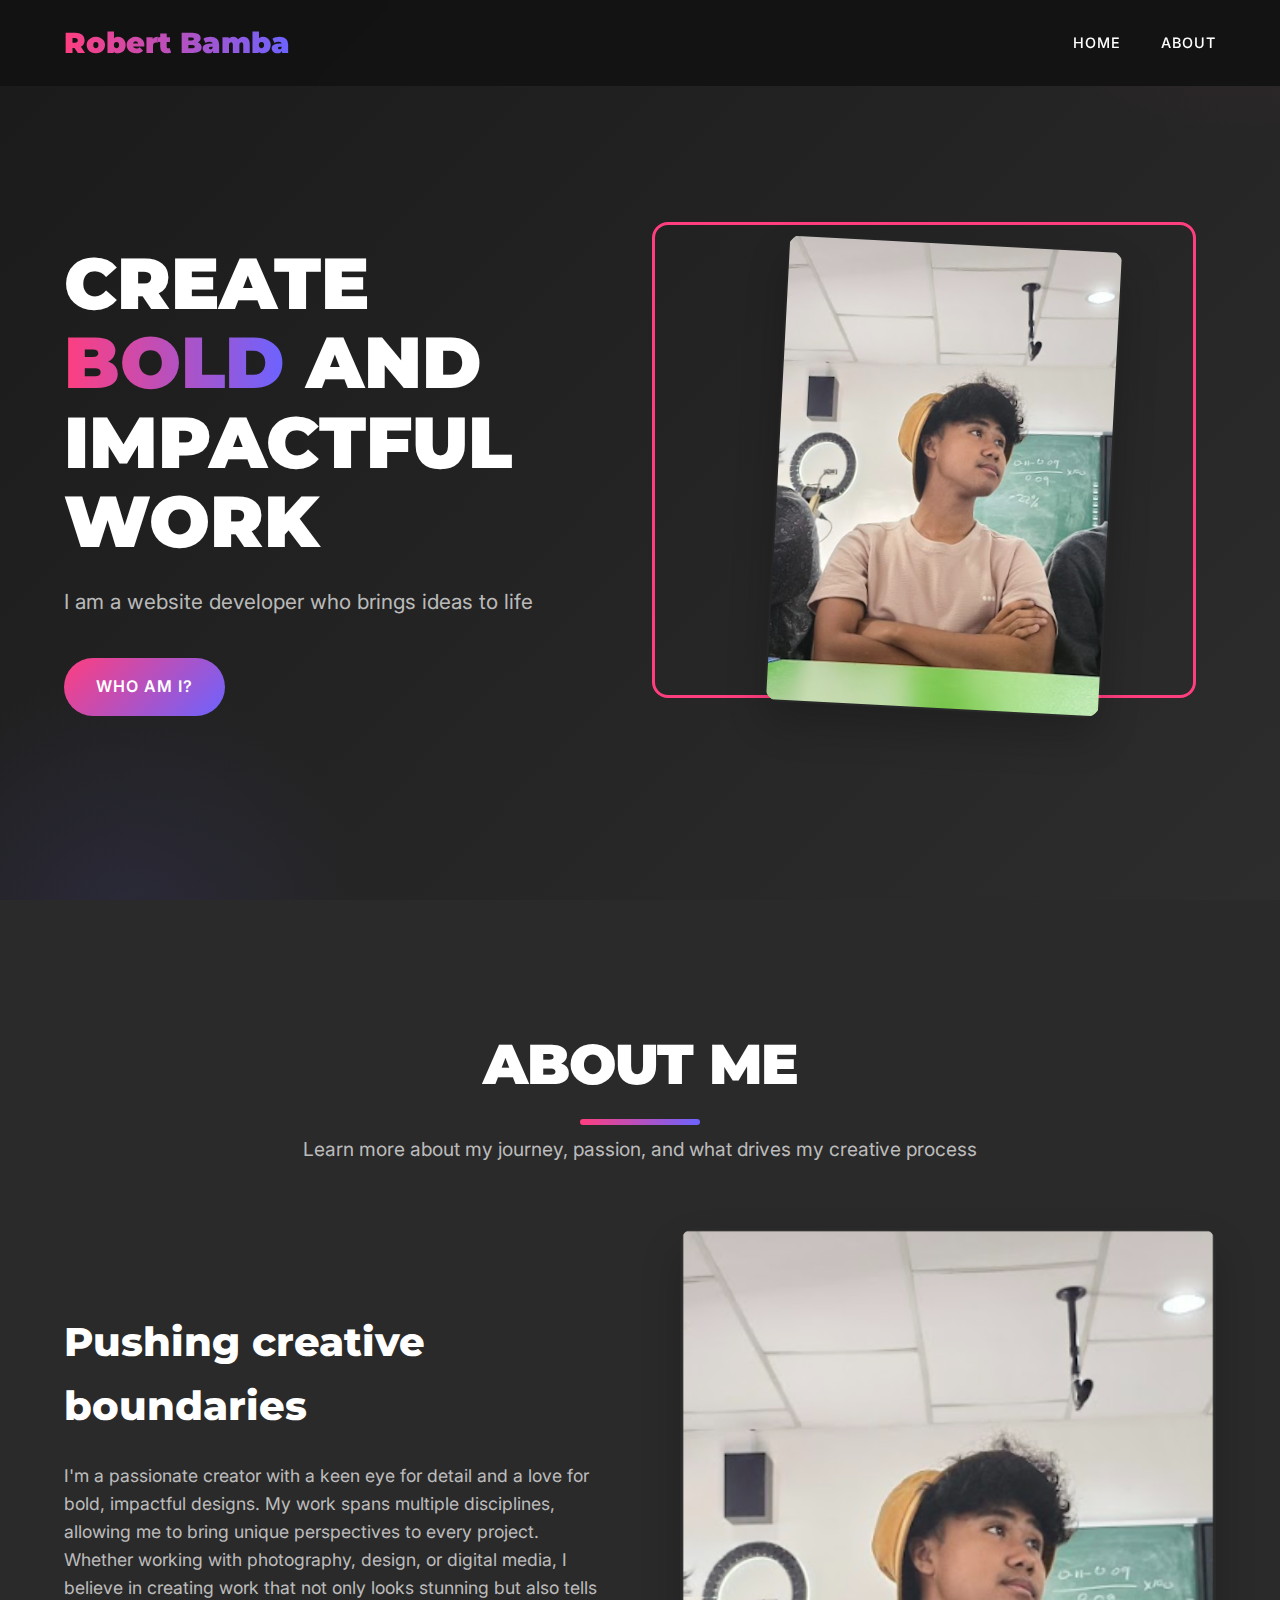
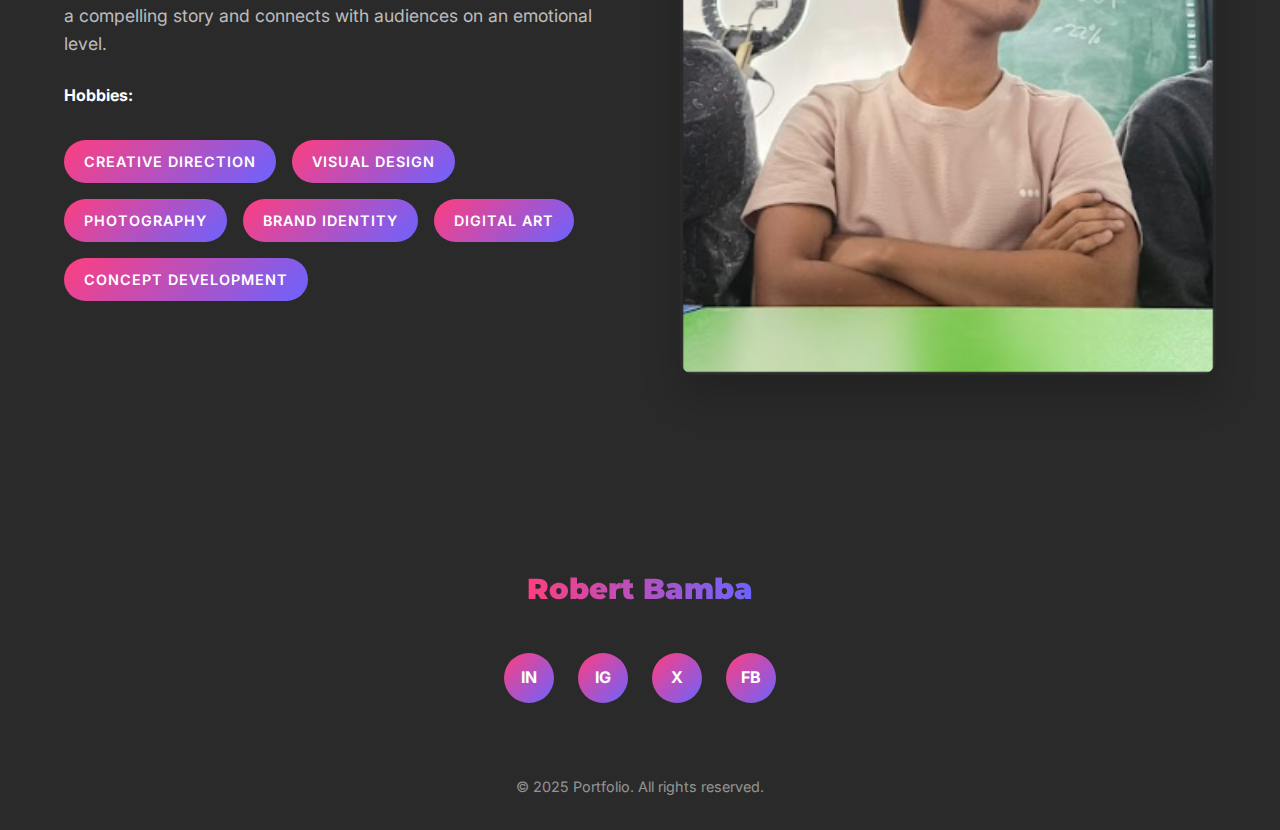
<file: src/index.html>
<!DOCTYPE html>
<html lang="en">

<head>
    <meta charset="UTF-8">
    <meta name="viewport" content="width=device-width, initial-scale=1.0">
    <title>Portfolio | Your Name</title>
    <link
        href="https://fonts.googleapis.com/css2?family=Montserrat:wght@700;800;900&family=Inter:wght@300;400;500;600&display=swap"
        rel="stylesheet">
    <link rel="stylesheet" href="./css/style.css">
</head>

<script>
    const portfolioData = {
        name: "Robert Bamba",
        heroInfo: "I am a website developer who brings ideas to life",
        heroImgURL: "./profile.png",
        aboutSubTitle: "Learn more about my journey, passion, and what drives my creative process",
        aboutHeaderText: "Pushing creative boundaries",
        aboutInfo: "I'm a passionate creator with a keen eye for detail and a love for bold, impactful designs. My work spans multiple disciplines, allowing me to bring unique perspectives to every project. Whether working with photography, design, or digital media, I believe in creating work that not only looks stunning but also tells a compelling story and connects with audiences on an emotional level.",
        hobbies: ["Creative Direction", "Visual Design", "Photography", "Brand Identity", "Digital Art", "Concept Development"],
        aboutImage: "./profile.png",
        socialLinks: [
            {
                icon: "IN",
                platform: "Linked-In",
                link: "#"
            },
            {
                icon: "IG",
                platform: "Instagram",
                link: "#"
            },
            {
                icon: "X",
                platform: "X",
                link: "#"
            },
            {
                icon: "FB",
                platform: "Facebook",
                link: "#"
            }
        ]
    };



    document.addEventListener('DOMContentLoaded', function () {
        // Populate name in header and footer
        document.getElementById('name').textContent = portfolioData.name;
        document.getElementById('footer-logo').textContent = portfolioData.name;

        // Populate hero section
        document.getElementById('hero-info').textContent = portfolioData.heroInfo;
        document.getElementById('hero-img').src = portfolioData.heroImgURL;
        document.getElementById('hero-img').alt = `Portrait of ${portfolioData.name}`;

        // Populate about section
        document.getElementById('about-subtitle').textContent = portfolioData.aboutSubTitle;
        document.getElementById('about-header').textContent = portfolioData.aboutHeaderText;
        document.getElementById('about-info').textContent = portfolioData.aboutInfo;
        document.getElementById('about-img').src = portfolioData.aboutImage;

        // Populate hobbies
        const hobbiesContainer = document.getElementById('hobbies-container');
        portfolioData.hobbies.forEach(hobby => {
            const hobbyElement = document.createElement('span');
            hobbyElement.className = 'hobby';
            hobbyElement.textContent = hobby;
            hobbiesContainer.appendChild(hobbyElement);
        });

        // Populate social links
        const socialLinksContainer = document.getElementById('social-links');
        portfolioData.socialLinks.forEach(social => {
            const socialLink = document.createElement('a');
            socialLink.href = social.link;
            socialLink.className = 'social-link';
            socialLink.textContent = social.icon;
            socialLink.title = social.platform;
            socialLinksContainer.appendChild(socialLink);
        });

        // Update page title
        document.title = `Portfolio | ${portfolioData.name}`;
    });
</script>

<!-- -------------- -->
<!-- Dont Mind this -->
<!-- -------------- -->

<body>
    <!-- Header -->
    <header id="header">
        <div class="container">
            <nav>
                <a href="#" class="logo" id="name"></a>
                <ul class="nav-links">
                    <li><a href="#home">Home</a></li>
                    <li><a href="#about">About</a></li>
                </ul>
                <button class="mobile-menu-btn" id="mobileMenuBtn">☰</button>
            </nav>
        </div>
    </header>

    <!-- Hero Section -->
    <section class="hero" id="home">
        <div class="container">
            <div class="hero-content">
                <div class="hero-text">
                    <h1>CREATE <span>BOLD</span> AND IMPACTFUL WORK</h1>
                    <p id="hero-info"></p>
                    <div class="hero-btns">
                        <a href="#about" class="btn">Who Am I?</a>
                    </div>
                </div>
                <div class="hero-image">
                    <img id="hero-img" src="./profile.png" alt="Portrait">
                </div>
            </div>
        </div>
    </section>

    <!-- About Section -->
    <section class="about" id="about">
        <div class="container">
            <h2 class="section-title">About Me</h2>
            <p id="about-subtitle" class="section-subtitle">Learn more about my journey, passion, and what drives my
                creative process</p>
            <div class="about-content">
                <div class="about-text">
                    <h3 id="about-header">Pushing creative boundaries</h3>
                    <p id="about-info"></p>

                    <h4>Hobbies:</h4>
                    <div id="hobbies-container" class="hobbies">
                        <!-- Hobbies will be populated by JavaScript -->
                    </div>
                </div>
                <div class="about-image">
                    <img id="about-img"
                        src="https://images.unsplash.com/photo-1552664730-d307ca884978?ixlib=rb-4.0.3&ixid=M3wxMjA3fDB8MHxwaG90by1wYWdlfHx8fGVufDB8fHx8fA%3D%3D&auto=format&fit=crop&w=1170&q=80"
                        alt="Working environment">
                </div>
            </div>
        </div>
    </section>

    <!-- Footer -->
    <footer>
        <div class="container">
            <div class="footer-content">
                <a href="#" class="logo" id="footer-logo">PORTFOLIO</a>
                <div id="social-links" class="social-links">
                    <!-- Social links will be populated by JavaScript -->
                </div>
                <p class="copyright">© 2025 Portfolio. All rights reserved.</p>
            </div>
        </div>
    </footer>

    <!-- Load JavaScript files -->

    <script src="app.js"></script>

</body>

</html>
</file>
<file: src/css/style.css>
:root {
  --primary: #FF3E7F;
  --secondary: #6C63FF;
  --accent: #00D2B8;
  --dark: #121212;
  --light: #FFFFFF;
  --gray: #2A2A2A;
  --transition: all 0.4s cubic-bezier(0.175, 0.885, 0.32, 1.275);
  --shadow: 0 20px 40px rgba(0, 0, 0, 0.2);
  --radius: 16px;
}

* {
  margin: 0;
  padding: 0;
  box-sizing: border-box;
}

html {
  scroll-behavior: smooth;
}

body {
  font-family: 'Inter', sans-serif;
  line-height: 1.6;
  color: var(--light);
  background-color: var(--dark);
  overflow-x: hidden;
}

a {
  text-decoration: none;
  color: inherit;
}

ul {
  list-style: none;
}

.container {
  width: 90%;
  max-width: 1200px;
  margin: 0 auto;
}

.btn {
  display: inline-block;
  padding: 16px 32px;
  background: linear-gradient(135deg, var(--primary), var(--secondary));
  color: white;
  border-radius: 50px;
  font-weight: 600;
  transition: var(--transition);
  border: none;
  cursor: pointer;
  font-size: 1rem;
  text-transform: uppercase;
  letter-spacing: 1px;
  position: relative;
  overflow: hidden;
  z-index: 1;
}

.btn::before {
  content: '';
  position: absolute;
  top: 0;
  left: 0;
  width: 0%;
  height: 100%;
  background: linear-gradient(135deg, var(--secondary), var(--primary));
  transition: var(--transition);
  z-index: -1;
}

.btn:hover::before {
  width: 100%;
}

.btn:hover {
  transform: translateY(-5px);
  box-shadow: 0 10px 20px rgba(255, 62, 127, 0.3);
}

.btn-secondary {
  background: transparent;
  border: 2px solid var(--primary);
  color: var(--primary);
}

.btn-secondary:hover {
  background: var(--primary);
  color: white;
}

section {
  padding: 120px 0;
}

.section-title {
  font-family: 'Montserrat', sans-serif;
  font-size: 3.5rem;
  margin-bottom: 1.5rem;
  text-align: center;
  position: relative;
  font-weight: 900;
  text-transform: uppercase;
  letter-spacing: -1px;
}

.section-title::after {
  content: '';
  position: absolute;
  bottom: -15px;
  left: 50%;
  transform: translateX(-50%);
  width: 120px;
  height: 6px;
  background: linear-gradient(to right, var(--primary), var(--secondary));
  border-radius: 3px;
}

.section-subtitle {
  text-align: center;
  color: rgba(255, 255, 255, 0.7);
  max-width: 700px;
  margin: 0 auto 4rem;
  font-size: 1.2rem;
}

/* Header & Navigation */
header {
  position: fixed;
  top: 0;
  left: 0;
  width: 100%;
  z-index: 1000;
  background-color: rgba(18, 18, 18, 0.9);
  backdrop-filter: blur(10px);
  transition: var(--transition);
  padding: 20px 0;
}

header.scrolled {
  padding: 15px 0;
  box-shadow: 0 5px 20px rgba(0, 0, 0, 0.3);
}

nav {
  display: flex;
  justify-content: space-between;
  align-items: center;
}

.logo {
  font-family: 'Montserrat', sans-serif;
  font-size: 1.8rem;
  font-weight: 900;
  background: linear-gradient(to right, var(--primary), var(--secondary));
  -webkit-background-clip: text;
  -webkit-text-fill-color: transparent;
}

.nav-links {
  display: flex;
  gap: 2.5rem;
}

.nav-links a {
  font-weight: 500;
  transition: var(--transition);
  position: relative;
  text-transform: uppercase;
  font-size: 0.9rem;
  letter-spacing: 1px;
}

.nav-links a:hover {
  color: var(--primary);
}

.nav-links a::after {
  content: '';
  position: absolute;
  bottom: -5px;
  left: 0;
  width: 0;
  height: 2px;
  background-color: var(--primary);
  transition: var(--transition);
}

.nav-links a:hover::after {
  width: 100%;
}

.mobile-menu-btn {
  display: none;
  background: none;
  border: none;
  font-size: 1.5rem;
  cursor: pointer;
  color: var(--light);
}

/* Hero Section */
.hero {
  padding-top: 180px;
  min-height: 100vh;
  display: flex;
  align-items: center;
  background: linear-gradient(135deg, #1a1a1a 0%, #2d2d2d 100%);
  position: relative;
  overflow: hidden;
}

.hero::before {
  content: '';
  position: absolute;
  top: -50%;
  right: -20%;
  width: 600px;
  height: 600px;
  border-radius: 50%;
  background: radial-gradient(circle, var(--primary) 0%, transparent 70%);
  opacity: 0.1;
}

.hero::after {
  content: '';
  position: absolute;
  bottom: -30%;
  left: -10%;
  width: 500px;
  height: 500px;
  border-radius: 50%;
  background: radial-gradient(circle, var(--secondary) 0%, transparent 70%);
  opacity: 0.1;
}

.hero-content {
  display: grid;
  grid-template-columns: 1fr 1fr;
  gap: 4rem;
  align-items: center;
  position: relative;
  z-index: 2;
}

.hero-text h1 {
  font-family: 'Montserrat', sans-serif;
  font-size: 4.5rem;
  line-height: 1.1;
  margin-bottom: 1.5rem;
  font-weight: 900;
  text-transform: uppercase;
}

.hero-text h1 span {
  background: linear-gradient(to right, var(--primary), var(--secondary));
  -webkit-background-clip: text;
  -webkit-text-fill-color: transparent;
}

.hero-text p {
  font-size: 1.3rem;
  color: rgba(255, 255, 255, 0.7);
  margin-bottom: 2.5rem;
}

.hero-btns {
  display: flex;
  gap: 1.5rem;
}

.hero-image {
  text-align: center;
  position: relative;
}

.hero-image::before {
  content: '';
  position: absolute;
  top: -20px;
  left: -20px;
  right: 20px;
  bottom: 20px;
  border: 3px solid var(--primary);
  border-radius: var(--radius);
  z-index: -1;
}

.hero-image img {
  max-width: 100%;
  border-radius: var(--radius);
  box-shadow: var(--shadow);
  transform: rotate(3deg);
  transition: var(--transition);
}

.hero-image:hover img {
  transform: rotate(0deg);
}

/* About Section */
.about {
  background-color: var(--gray);
}

.about-content {
  display: grid;
  grid-template-columns: 1fr 1fr;
  gap: 5rem;
  align-items: center;
}

.about-text h3 {
  font-family: 'Montserrat', sans-serif;
  font-size: 2.5rem;
  margin-bottom: 1.5rem;
  font-weight: 800;
}

.about-text p {
  margin-bottom: 1.5rem;
  color: rgba(255, 255, 255, 0.7);
  font-size: 1.1rem;
}

.hobbies {
  display: flex;
  flex-wrap: wrap;
  gap: 1rem;
  margin-top: 2rem;
}

.hobby {
  background: linear-gradient(135deg, var(--primary), var(--secondary));
  padding: 10px 20px;
  border-radius: 50px;
  font-size: 0.9rem;
  font-weight: 600;
  text-transform: uppercase;
  letter-spacing: 1px;
}

.about-image {
  position: relative;
}

.about-image::before {
  content: '';
  position: absolute;
  top: -20px;
  right: -20px;
  width: 100%;
  height: 100%;
  border: 3px solid var(--accent);
  border-radius: var(--radius);
  z-index: -1;
}

.about-image img {
  width: 100%;
  border-radius: var(--radius);
  box-shadow: var(--shadow);
}

/* Projects Section */
.projects-grid {
  display: grid;
  grid-template-columns: repeat(auto-fill, minmax(350px, 1fr));
  gap: 2.5rem;
}

.project-card {
  background-color: var(--gray);
  border-radius: var(--radius);
  overflow: hidden;
  box-shadow: var(--shadow);
  transition: var(--transition);
  position: relative;
}

.project-card:hover {
  transform: translateY(-15px);
}

.project-image {
  height: 240px;
  overflow: hidden;
}

.project-image img {
  width: 100%;
  height: 100%;
  object-fit: cover;
  transition: var(--transition);
}

.project-card:hover .project-image img {
  transform: scale(1.1);
}

.project-info {
  padding: 2rem;
}

.project-info h3 {
  font-family: 'Montserrat', sans-serif;
  font-size: 1.5rem;
  margin-bottom: 0.8rem;
  font-weight: 700;
}

.project-info p {
  color: rgba(255, 255, 255, 0.7);
  margin-bottom: 1.5rem;
}

.project-tags {
  display: flex;
  flex-wrap: wrap;
  gap: 0.7rem;
  margin-bottom: 1.5rem;
}

.project-tag {
  background-color: rgba(255, 255, 255, 0.1);
  padding: 6px 14px;
  border-radius: 20px;
  font-size: 0.8rem;
  color: var(--light);
  text-transform: uppercase;
  letter-spacing: 0.5px;
}

.project-links {
  display: flex;
  gap: 1rem;
}

/* Contact Section */
.contact-content {
  display: grid;
  grid-template-columns: 1fr 1fr;
  gap: 5rem;
}

.contact-info {
  display: flex;
  flex-direction: column;
  gap: 2.5rem;
}

.contact-item {
  display: flex;
  align-items: center;
  gap: 1.5rem;
}

.contact-icon {
  width: 70px;
  height: 70px;
  background: linear-gradient(135deg, var(--primary), var(--secondary));
  color: white;
  border-radius: 50%;
  display: flex;
  align-items: center;
  justify-content: center;
  font-size: 1.5rem;
  flex-shrink: 0;
}

.contact-form {
  background-color: var(--gray);
  padding: 3rem;
  border-radius: var(--radius);
  box-shadow: var(--shadow);
}

.form-group {
  margin-bottom: 2rem;
}

.form-group label {
  display: block;
  margin-bottom: 0.8rem;
  font-weight: 500;
  text-transform: uppercase;
  letter-spacing: 1px;
  font-size: 0.9rem;
}

.form-control {
  width: 100%;
  padding: 16px;
  border: 2px solid rgba(255, 255, 255, 0.1);
  border-radius: var(--radius);
  font-family: 'Inter', sans-serif;
  transition: var(--transition);
  background-color: rgba(255, 255, 255, 0.05);
  color: white;
  font-size: 1rem;
}

.form-control:focus {
  outline: none;
  border-color: var(--primary);
  box-shadow: 0 0 0 3px rgba(255, 62, 127, 0.2);
}

textarea.form-control {
  min-height: 180px;
  resize: vertical;
}

/* Footer */
footer {
  background-color: var(--gray);
  color: white;
  padding: 4rem 0 2rem;
  text-align: center;
}

.footer-content {
  display: flex;
  flex-direction: column;
  align-items: center;
  gap: 2.5rem;
}

.social-links {
  display: flex;
  gap: 1.5rem;
}

.social-link {
  width: 50px;
  height: 50px;
  background: linear-gradient(135deg, var(--primary), var(--secondary));
  border-radius: 50%;
  display: flex;
  align-items: center;
  justify-content: center;
  transition: var(--transition);
  font-weight: bold;
}

.social-link:hover {
  transform: translateY(-5px);
  box-shadow: 0 10px 20px rgba(255, 62, 127, 0.3);
}

.copyright {
  color: rgba(255, 255, 255, 0.5);
  font-size: 0.9rem;
  margin-top: 2rem;
}

/* Responsive Design */
@media (max-width: 992px) {

  .hero-content,
  .about-content,
  .contact-content {
    grid-template-columns: 1fr;
  }

  .hero-text h1 {
    font-size: 3.5rem;
  }

  .section-title {
    font-size: 3rem;
  }
}

@media (max-width: 768px) {
  .nav-links {
    display: none;
  }

  .mobile-menu-btn {
    display: block;
  }

  .mobile-menu {
    position: fixed;
    top: 80px;
    left: 0;
    width: 100%;
    background-color: var(--gray);
    box-shadow: 0 10px 15px -3px rgba(0, 0, 0, 0.3);
    padding: 2rem;
    transform: translateY(-100%);
    opacity: 0;
    transition: var(--transition);
    z-index: 999;
  }

  .mobile-menu.active {
    transform: translateY(0);
    opacity: 1;
  }

  .mobile-nav-links {
    display: flex;
    flex-direction: column;
    gap: 1.5rem;
  }

  .mobile-nav-links a {
    font-weight: 600;
    font-size: 1.1rem;
    text-transform: uppercase;
  }

  .hero-text h1 {
    font-size: 3rem;
  }

  .section-title {
    font-size: 2.5rem;
  }

  .hero-btns {
    flex-direction: column;
    align-items: flex-start;
  }
}

@media (max-width: 576px) {
  .projects-grid {
    grid-template-columns: 1fr;
  }

  .hero-text h1 {
    font-size: 2.5rem;
  }

  .section-title {
    font-size: 2rem;
  }

  .contact-form {
    padding: 2rem;
  }
}
</file>
